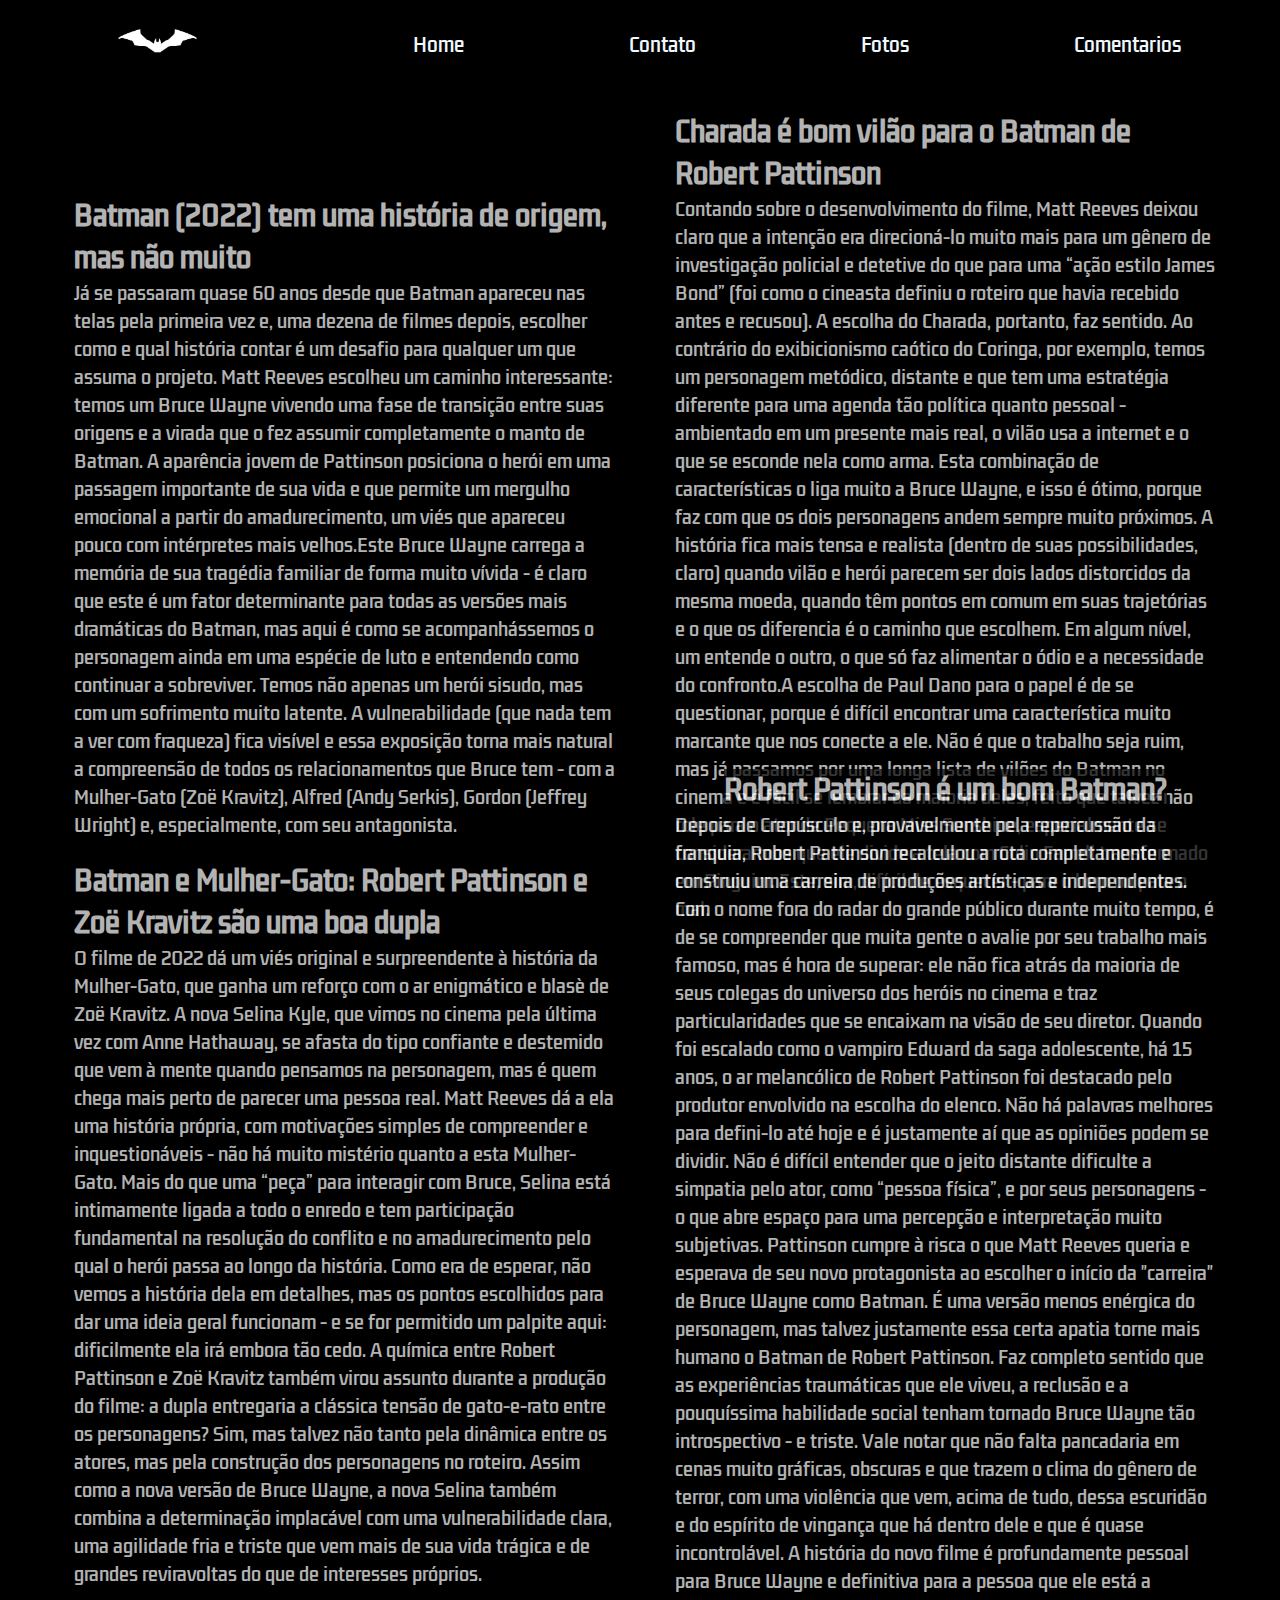
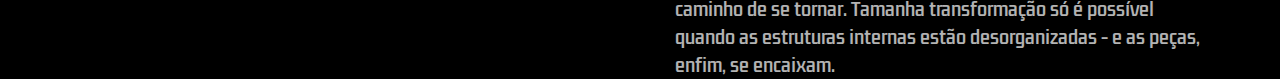
<file: Comentarios.html>
<!DOCTYPE html>
<html lang="pt-br">

<head>
    <meta charset="UTF-8">
    <meta name="viewport" content="width=device-width, initial-scale=1.0">
    <link rel="stylesheet" href="stylesC.css">
    <link rel="preconnect" href="https://fonts.googleapis.com">
    <link rel="preconnect" href="https://fonts.gstatic.com" crossorigin>
    <link href="https://fonts.googleapis.com/css2?family=Kdam+Thmor+Pro&display=swap" rel="stylesheet">
    <title>Comentarios</title>
</head>

<body>

    <body>
        <header>
            <img src="./assets/logo.jpg" alt="logo" id="batman-logo">
            <nav>
                <ul>

                    <a href="./index.html">
                        <li>Home</li>
                    </a>
                    <a href="./contato.html">
                        <li>Contato</li>
                    </a>
                    <a href="./fotos.html">
                        <li>Fotos</li>
                    </a>
                    <a href="./Comentarios.html">
                        <li>Comentarios</li>
                    </a>
                </ul>
            </nav>
        </header>



        <div class="critic-card-container">
            <div class="cards-critics">
                <div class="card banner1">
                    <h2>Batman (2022) tem uma história de origem, mas não muito</h2>
                    <p> Já se passaram quase 60 anos desde que Batman apareceu nas telas pela primeira vez e, uma dezena
                        de filmes depois, escolher como e qual história contar é um desafio para qualquer um que assuma
                        o projeto. Matt Reeves escolheu um caminho interessante: temos um Bruce Wayne vivendo uma fase
                        de transição entre suas origens e a virada que o fez assumir completamente o manto de Batman.

                        A aparência jovem de Pattinson posiciona o herói em uma passagem importante de sua vida e que
                        permite um mergulho emocional a partir do amadurecimento, um viés que apareceu pouco com
                        intérpretes mais velhos.Este Bruce Wayne carrega a memória de sua tragédia familiar de forma
                        muito vívida - é claro que este é um fator determinante para todas as versões mais dramáticas do
                        Batman, mas aqui é como se acompanhássemos o personagem ainda em uma espécie de luto e
                        entendendo como continuar a sobreviver.

                        Temos não apenas um herói sisudo, mas com um sofrimento muito latente. A vulnerabilidade (que
                        nada tem a ver com fraqueza) fica visível e essa exposição torna mais natural a compreensão de
                        todos os relacionamentos que Bruce tem - com a Mulher-Gato (Zoë Kravitz), Alfred (Andy Serkis),
                        Gordon (Jeffrey Wright) e, especialmente, com seu antagonista.</p>
                </div>
                <div class="card banner2">
                    <h2>Charada é bom vilão para o Batman de Robert Pattinson</h2>
                    <p>Contando sobre o desenvolvimento do filme, Matt Reeves deixou claro que a intenção era
                        direcioná-lo muito mais para um gênero de investigação policial e detetive do que para uma “ação
                        estilo James Bond” (foi como o cineasta definiu o roteiro que havia recebido antes e recusou). A
                        escolha do Charada, portanto, faz sentido.

                        Ao contrário do exibicionismo caótico do Coringa, por exemplo, temos um personagem metódico,
                        distante e que tem uma estratégia diferente para uma agenda tão política quanto pessoal -
                        ambientado em um presente mais real, o vilão usa a internet e o que se esconde nela como arma.
                        Esta combinação de características o liga muito a Bruce Wayne, e isso é ótimo, porque faz com
                        que os dois personagens andem sempre muito próximos.

                        A história fica mais tensa e realista (dentro de suas possibilidades, claro) quando vilão e
                        herói parecem ser dois lados distorcidos da mesma moeda, quando têm pontos em comum em suas
                        trajetórias e o que os diferencia é o caminho que escolhem. Em algum nível, um entende o outro,
                        o que só faz alimentar o ódio e a necessidade do confronto.A escolha de Paul Dano para o papel é
                        de se questionar, porque é difícil encontrar uma característica muito marcante que nos conecte a
                        ele. Não é que o trabalho seja ruim, mas já passamos por uma longa lista de vilões do Batman no
                        cinema e é fácil se lembrar da maioria deles, feito que talvez não role para o ator de Pequena
                        Miss Sunshine, especialmente se considerarmos que ele divide a tela com Colin Farrell
                        transformado em Pinguim. Este, sim, difícil de esquecer - para o bem ou para o mal.

                    </p>
                </div>
                <div class="card banner3">
                    <h2>Batman e Mulher-Gato: Robert Pattinson e Zoë Kravitz são uma boa dupla</h2>
                    <p>
                        O filme de 2022 dá um viés original e surpreendente à história da Mulher-Gato, que ganha um
                        reforço com o ar enigmático e blasè de Zoë Kravitz. A nova Selina Kyle, que vimos no cinema pela
                        última vez com Anne Hathaway, se afasta do tipo confiante e destemido que vem à mente quando
                        pensamos na personagem, mas é quem chega mais perto de parecer uma pessoa real.

                        Matt Reeves dá a ela uma história própria, com motivações simples de compreender e
                        inquestionáveis - não há muito mistério quanto a esta Mulher-Gato. Mais do que uma “peça” para
                        interagir com Bruce, Selina está intimamente ligada a todo o enredo e tem participação
                        fundamental na resolução do conflito e no amadurecimento pelo qual o herói passa ao longo da
                        história. Como era de esperar, não vemos a história dela em detalhes, mas os pontos escolhidos
                        para dar uma ideia geral funcionam - e se for permitido um palpite aqui: dificilmente ela irá
                        embora tão cedo.
                        A química entre Robert Pattinson e Zoë Kravitz também virou assunto durante a produção do filme:
                        a dupla entregaria a clássica tensão de gato-e-rato entre os personagens? Sim, mas talvez não
                        tanto pela dinâmica entre os atores, mas pela construção dos personagens no roteiro. Assim como
                        a nova versão de Bruce Wayne, a nova Selina também combina a determinação implacável com uma
                        vulnerabilidade clara, uma agilidade fria e triste que vem mais de sua vida trágica e de grandes
                        reviravoltas do que de interesses próprios.

                    </p>
                </div>
                <div class="card banner4">
                    <h2>Robert Pattinson é um bom Batman?</h2>
                    <p>
                        Depois de Crepúsculo e, provavelmente pela repercussão da franquia, Robert Pattinson recalculou
                        a rota completamente e construiu uma carreira de produções artísticas e independentes. Com o
                        nome fora do radar do grande público durante muito tempo, é de se compreender que muita gente o
                        avalie por seu trabalho mais famoso, mas é hora de superar: ele não fica atrás da maioria de
                        seus colegas do universo dos heróis no cinema e traz particularidades que se encaixam na visão
                        de seu diretor.

                        Quando foi escalado como o vampiro Edward da saga adolescente, há 15 anos, o ar melancólico de
                        Robert Pattinson foi destacado pelo produtor envolvido na escolha do elenco. Não há palavras
                        melhores para defini-lo até hoje e é justamente aí que as opiniões podem se dividir. Não é
                        difícil entender que o jeito distante dificulte a simpatia pelo ator, como “pessoa física”, e
                        por seus personagens - o que abre espaço para uma percepção e interpretação muito subjetivas.
                        Pattinson cumpre à risca o que Matt Reeves queria e esperava de seu novo protagonista ao
                        escolher o início da "carreira" de Bruce Wayne como Batman. É uma versão menos enérgica do
                        personagem, mas talvez justamente essa certa apatia torne mais humano o Batman de Robert
                        Pattinson. Faz completo sentido que as experiências traumáticas que ele viveu, a reclusão e a
                        pouquíssima habilidade social tenham tornado Bruce Wayne tão introspectivo - e triste.

                        Vale notar que não falta pancadaria em cenas muito gráficas, obscuras e que trazem o clima do
                        gênero de terror, com uma violência que vem, acima de tudo, dessa escuridão e do espírito de
                        vingança que há dentro dele e que é quase incontrolável. A história do novo filme é
                        profundamente pessoal para Bruce Wayne e definitiva para a pessoa que ele está a caminho de se
                        tornar. Tamanha transformação só é possível quando as estruturas internas estão desorganizadas -
                        e as peças, enfim, se encaixam.

                    </p>
                </div>
            </div>
        </div>
    </body>

</html>
</file>
<file: stylesC.css>
* {
    margin: 0;
    padding: 0;
    box-sizing: border-box;
    list-style: none;
    text-decoration: none;
    font-family: "Kdam Thmor Pro", serif;
    background-color: black;
}

header {
    height: 90px;
    display: flex;
    justify-content: space-around;
    align-items: center;
}

nav {
    width: 60%;
}

ul {
    display: flex;
    width: 100%;
    justify-content: space-between;
}

li {
    list-style: none;
    color: aliceblue;
    cursor: pointer;
    font-size: 19px;
    transition: .5s;
}

li:hover {
    color: #D21617
}


#batman-logo {
    width: 117px;
    height: auto;

}


.critic-card-container {
    width: 100%;
    display: flex;
    justify-content: center;
    margin-top: 50px;
}

.cards-critics {
    width: 90%;
    display: grid;
    grid-template-columns: repeat(2, 2fr);
    row-gap: 20px;
    column-gap: 50px;
    background-image: url("https://wallpapercave.com/wp/wp12812916.jpg");
    background-size:cover;
    background-position: center;
}

.card {
    margin-top: 87px;
    width: 100%;
    height: 600px;
    background-size: cover;
    background-position: 50% 50%;
    border-radius: 7px;
    cursor: pointer;
    transition: 1s;
    display: flex;
    flex-direction: column;
    justify-content:center;
    padding: 0px 0px 20px 10px;
    color: #fff;
    font-size: 18px;
    align-items: center;
    filter: alpha(opacity=90);
        opacity: 0.9;
        -moz-opacity: 0.7;
        -webkit-opacity: 0.7;
    
}

.card:hover {
    transform: scale(1.01);
}
</file>
